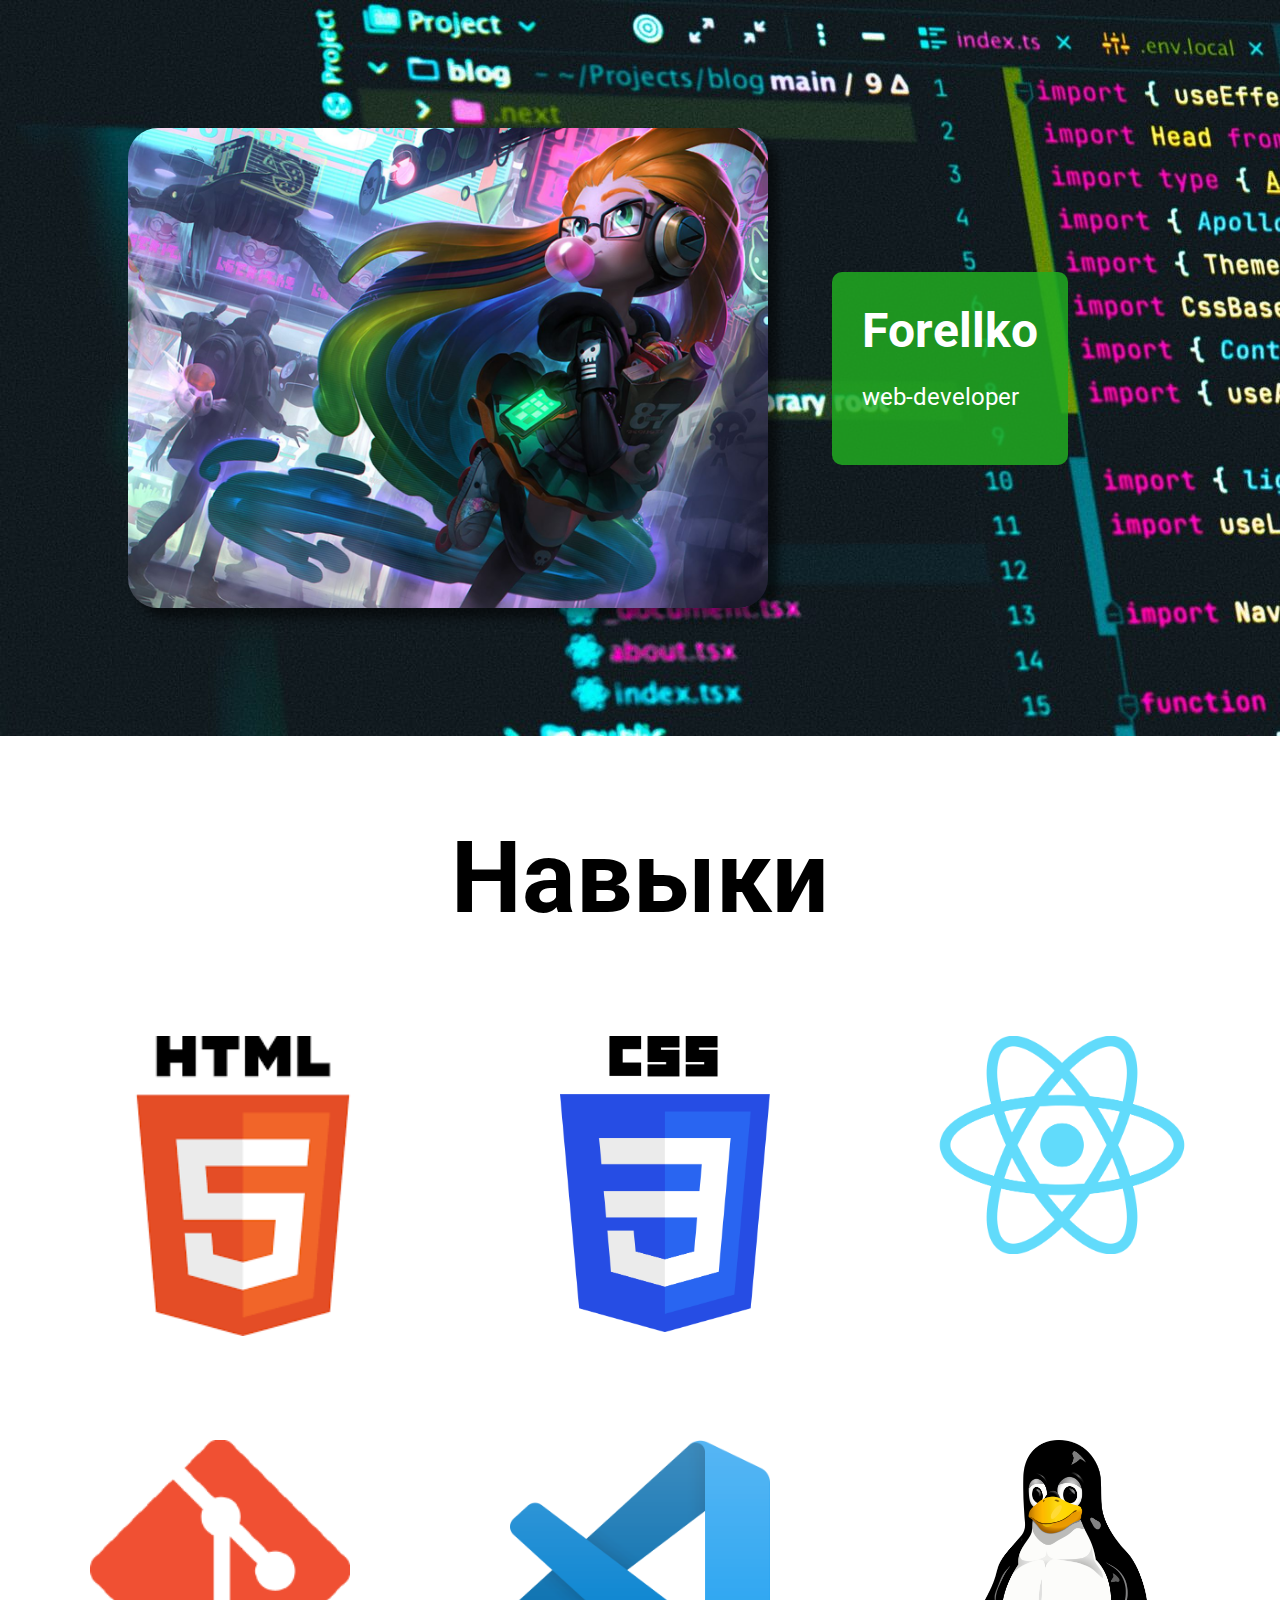
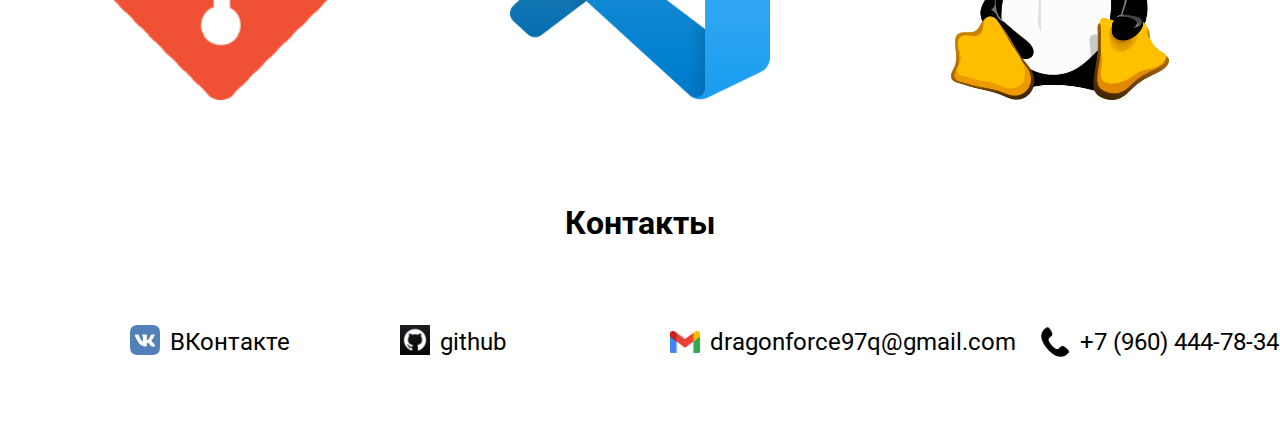
<file: index.html>
<!DOCTYPE html>
<html lang="en">
  <head>
    <link rel="preconnect" href="https://fonts.googleapis.com" />
    <link rel="preconnect" href="https://fonts.gstatic.com" crossorigin />
    <link
      href="https://fonts.googleapis.com/css2?family=Roboto:wght@300;400;500&display=swap"
      rel="stylesheet"
    />
    <meta charset="UTF-8" />
    <meta http-equiv="X-UA-Compatible" content="IE=edge" />
    <meta name="viewport" content="width=device-width, initial-scale=1.0" />
    <link rel="stylesheet" href="style.css" />
    <title>Привет :)</title>
  </head>
  <body>
    <div class="welcome-block">
      <img
        class="avatar"
        src="./image/Zoe Cyberpop League of Legends.jpg"
        alt="Zoe"
      />
      <div class="welcome-block-text">
        <h1 class="welcome-block-name">Forellko</h1>
        <p>web-developer</p>
      </div>
    </div>
    <h2 class="skills-header">Навыки</h2>
    <div class="skills">
      <a
        href="https://developer.mozilla.org/en-US/docs/Learn/Getting_started_with_the_web/HTML_basics"
      >
        <img src="./image/html.png" class="skill-icon-html skill-icon" />
      </a>
      <a
        href="https://developer.mozilla.org/en-US/docs/Learn/Getting_started_with_the_web/CSS_basics"
      >
        <img src="./image/css.png" class="skill-icon-css skill-icon" />
      </a>
      <a href="https://reactjs.org/">
        <img src="./image/react.png" class="skill-icon-react skill-icon" />
      </a>
    </div>
    <div class="skills">
      <a href="https://git-scm.com/">
        <img src="./image/git.png" class="skill-icon-git skill-icon" />
      </a>
      <a href="https://code.visualstudio.com/">
        <img src="./image/vscode.png" class="skill-icon-vscode skill-icon" />
      </a>
      <a href="https://linuxmint.com/">
        <img src="./image/linux.png" class="skill-icon-linux skill-icon" />
      </a>
    </div>
    <h2 class="contacts-header">Контакты</h2>
    <div class="contacts">
      <div class="contacts-link-vk">
        <a href="https://vk.com/demonovvova" target="_blank"
          ><img src="./image/vk.png" class="contacts-icon-vk" />
        </a>
        <a href="https://vk.com/demonovvova" target="_blank">
          <span class="contacts-text-vk">ВКонтакте</span>
        </a>
      </div>
      <div class="contacts-link-github">
        <a href="https://github.com/Forellko" target="_blank"
          ><img src="./image/github.png" class="contacts-icon-github" />
        </a>
        <a href="https://github.com/Forellko" target="_blank">
          <span class="contacts-text-github">github</span>
        </a>
      </div>
      <div class="contacts-link-gmail">
        <img src="./image/gmail.png" class="contacts-icon-gmail" />
        <span class="contacts-text-gmail">dragonforce97q@gmail.com</span>
      </div>
      <div class="contacts-link-tel">
        <img src="./image/phone.webp" class="contacts-icon-tel" />
        <span class="contacts-text-tel">+7 (960) 444-78-34</span>
      </div>
    </div>
  </body>
</html>
</file>
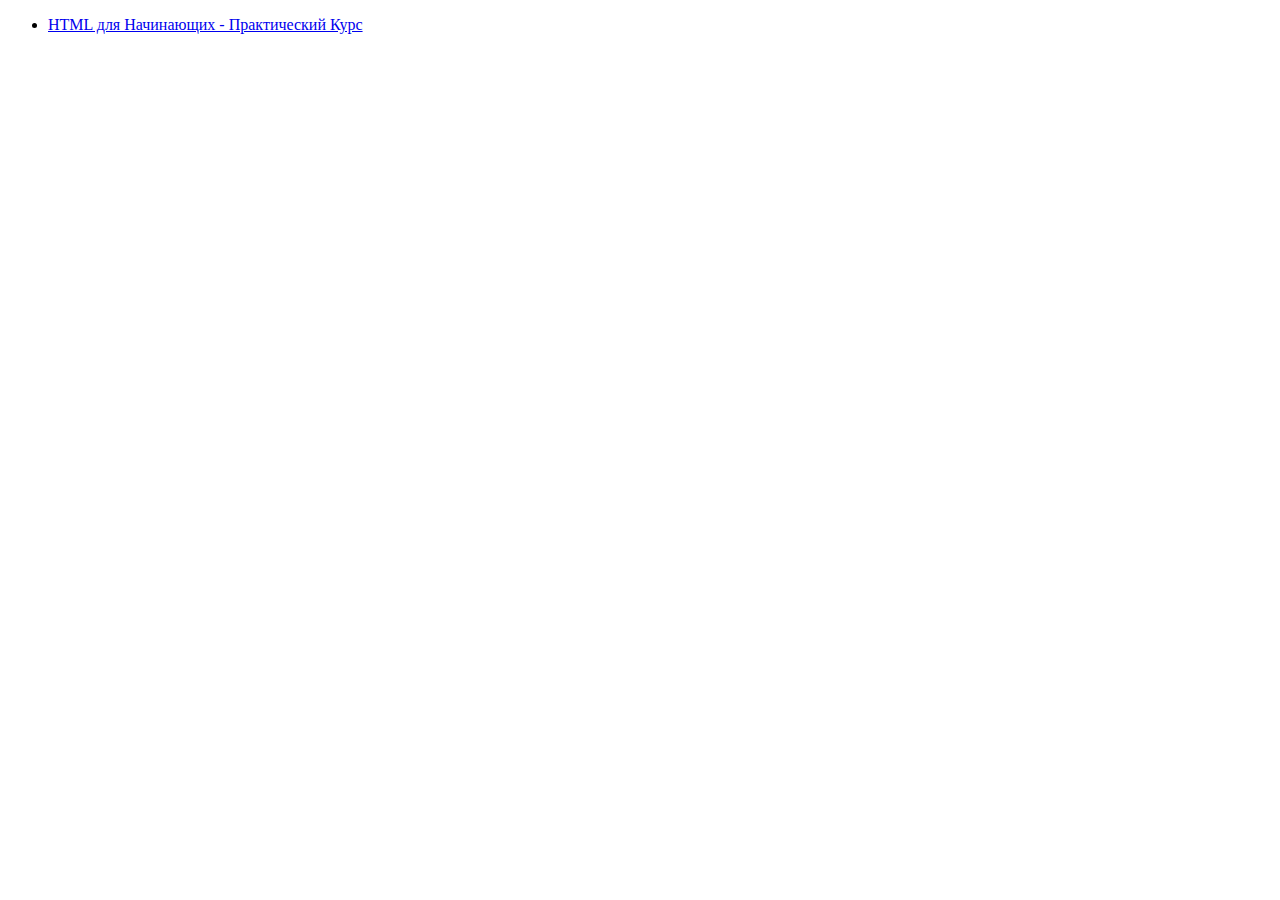
<file: youtube.html>
<!DOCTYPE html>
<html lang="en">
  <head>
    <meta charset="UTF-8" />
    <meta http-equiv="X-UA-Compatible" content="IE=edge" />
    <meta name="viewport" content="width=device-width, initial-scale=1.0" />
    <title>Document</title>
  </head>
  <body>
    <ul>
      <li>
        <a href="https://www.youtube.com/watch?v=DOEtVdkKwcU"
          >HTML для Начинающих - Практический Курс</a
        >
      </li>
    </ul>
  </body>
</html>
</file>
<file: style.css>
body {
  font-family: 'Roboto';
  margin: 0;
  padding: 0;
}

a {
  text-decoration: none;
  color: black;
}

.welcome-block {
  display: flex;
  align-items: center;
  padding: 10vw;
  background-image: url('./image/programming.jpg');
}

.welcome-block-text {
  display: flex;
  color: #fff;
  background-color: rgba(33, 170, 33, 0.856);
  flex-direction: column;
  font-size: 1.5rem;
  margin-left: 5vw;
  padding: 30px;
  border-radius: 10px;
}

.welcome-block-name {
  margin: 0;
}

.avatar {
  width: 50vw;
  border-radius: 30px;
  box-shadow: 10px 10px 10px rgba(0, 0, 0, 0.5);
}

.skills-header {
  text-align: center;
  font-size: 100px;
}

.skills {
  display: flex;
  justify-content: space-around;
  margin: 100px 10px;
}

.skill-icon-html {
  width: 300px;
}
.skill-icon-css {
  width: 210px;
}
.skill-icon-react {
  width: 250px;
}
.skill-icon-git {
  width: 260px;
}
.skill-icon-vscode {
  width: 260px;
}
.skill-icon-linux {
  width: 260px;
}
@keyframes spin {
  100% {
    -webkit-transform: rotate(360deg);
    transform: rotate(360deg);
  }
}

.skill-icon {
  rotate: 10;
  animation: spin 20s linear infinite;
}

.contacts {
  width: 100vw;
  display: flex;
  justify-content: space-around;
  margin-left: 100px;
  margin-top: 50px;
  margin-bottom: 50px;
}

.contacts-header {
  text-align: center;
  font-size: 2rem;
}

.contacts-link-vk,
.contacts-link-github,
.contacts-link-gmail,
.contacts-link-tel {
  display: flex;
  padding-left: 30px;
  height: 100px;
  width: 300px;
  align-items: center;
}

.contacts-link-vk {
  flex-grow: 3;
  width: 200px;
}
.contacts-link-github {
  flex-grow: 3;
  width: 200px;
}
.contacts-link-gmail {
  flex-grow: 3;
}
.contacts-link-tel {
  flex-grow: 3;
}

.contacts-icon-vk,
.contacts-icon-github,
.contacts-icon-gmail,
.contacts-icon-tel {
  width: 30px;
}

.contacts-icon-vk,
.contacts-icon-github,
.contacts-icon-gmail,
.contacts-icon-tel {
  width: 30px;
}

.contacts-text-vk {
  font-size: 1.5rem;
  padding-left: 10px;
  width: 100px;
}

.contacts-text-github {
  font-size: 1.5rem;
  padding-left: 10px;
  width: 100px;
}

.contacts-text-gmail {
  font-size: 1.5rem;
  padding-left: 10px;
}

.contacts-text-tel {
  font-size: 1.5rem;
  padding-left: 10px;
}
</file>
